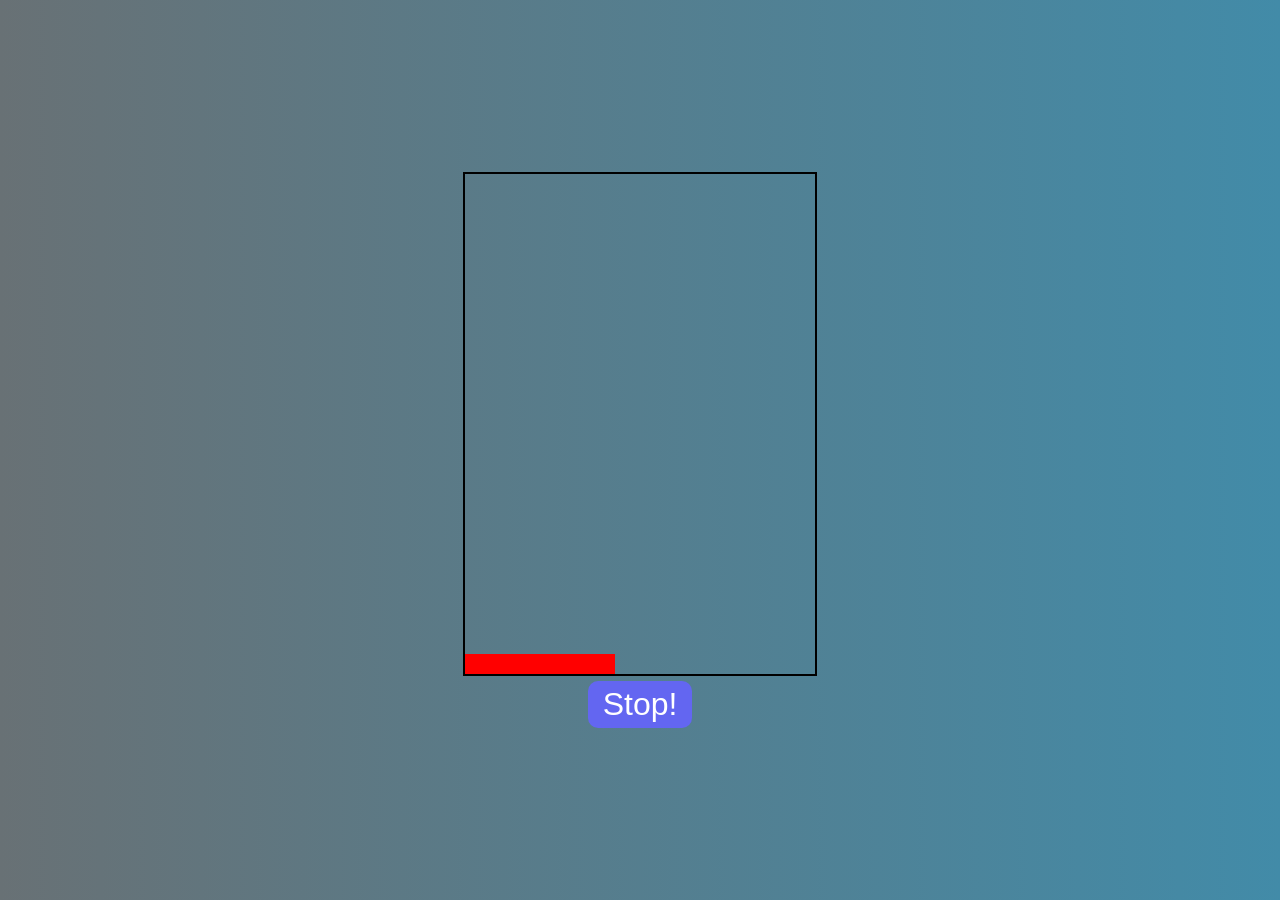
<file: building game/index.html>
<!DOCTYPE html>
<html lang="en">
<head>
    <meta charset="UTF-8">
    <meta http-equiv="X-UA-Compatible" content="IE=edge">
    <meta name="viewport" content="width=device-width, initial-scale=1.0">
    <title>Block game </title>
    <link rel="stylesheet" href="style.css">
</head>
<body>
    <div class="game-area">
        <div class="slider animate" id="slider25"></div>
        <div class="slider animate" id="slider24"></div>
        <div class="slider animate" id="slider23"></div>
        <div class="slider animate" id="slider22"></div>
        <div class="slider animate" id="slider21"></div>
        <div class="slider animate" id="slider20"></div>
        <div class="slider animate" id="slider19"></div>
        <div class="slider animate" id="slider18"></div>
        <div class="slider animate" id="slider17"></div>
        <div class="slider animate" id="slider16"></div>
        <div class="slider animate" id="slider15"></div>
        <div class="slider animate" id="slider14"></div>
        <div class="slider animate" id="slider13"></div>
        <div class="slider animate" id="slider12"></div>
        <div class="slider animate" id="slider11"></div>
        <div class="slider animate" id="slider10"></div>
        <div class="slider animate" id="slider9"></div>
        <div class="slider animate" id="slider8"></div>
        <div class="slider animate" id="slider7"></div>
        <div class="slider animate" id="slider6"></div>
        <div class="slider animate" id="slider5"></div>
        <div class="slider animate" id="slider4"></div>
        <div class="slider animate" id="slider3"></div>
        <div class="slider animate" id="slider2"></div>
        <div class="slider animate" id="slider1"></div>
    </div>
    <button onclick="stopSliding()" id="btn">Stop!</button>

    <script src="script.js"></script>
</body>
</html>
</file>
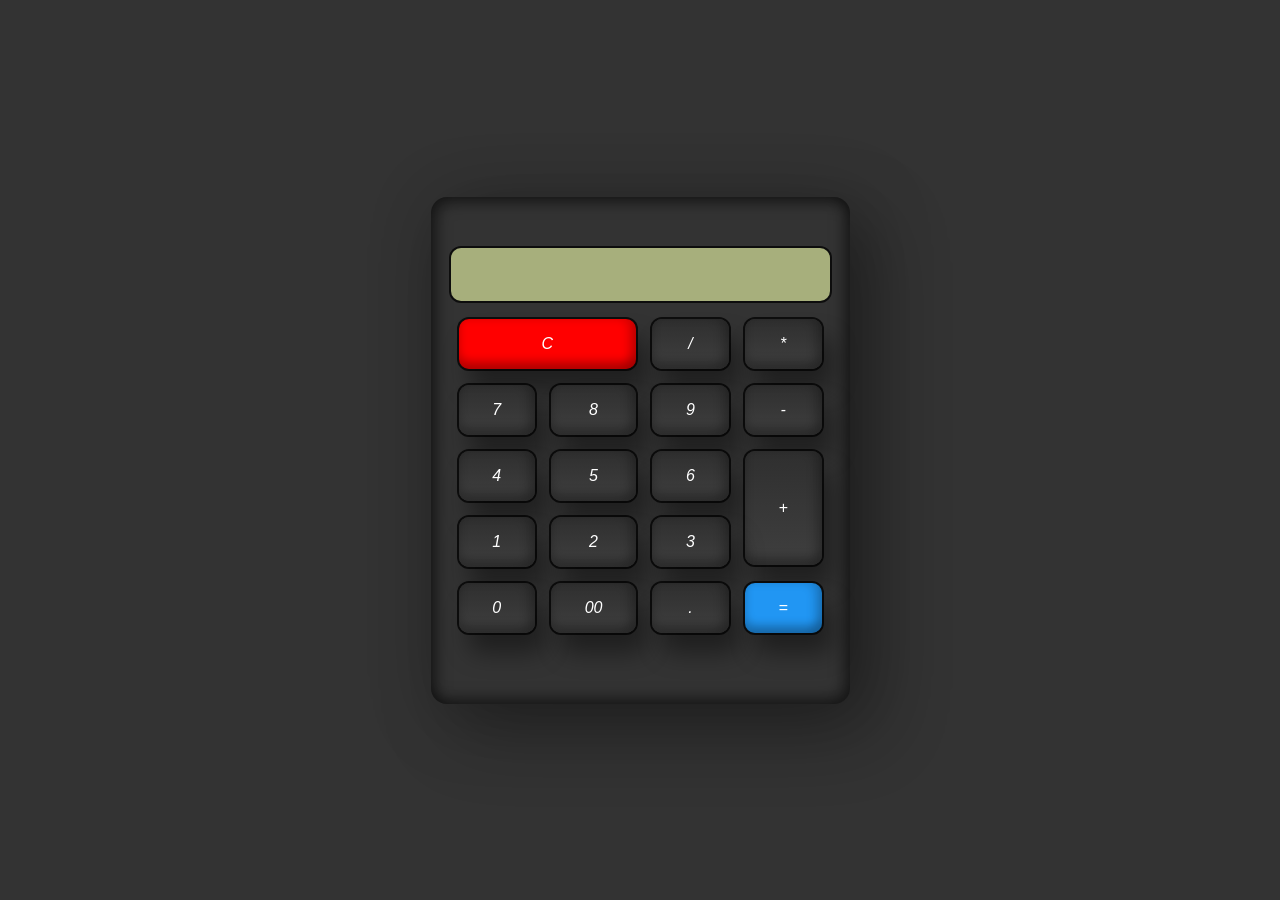
<file: Calculator/index.html>
<!DOCTYPE html>
<html lang="en">

<head>
    <meta charset="UTF-8">
    <meta http-equiv="X-UA-Compatible" content="IE=edge">
    <meta name="viewport" content="width=device-width, initial-scale=1.0">
    <title>Calculator</title>
    <style>
        * {
            margin: 0%;
            padding: 0;
            box-sizing: border-box;
            font-family: Calibri, 'Trebuchet MS', sans-serif;
        }

        .container {
            width: 100vw;
            height: 100vh;
            display: flex;
            align-items: center;
            justify-content: center;
            background: #333;
        }

        .calculator {
            padding-top: 51px;
            padding-left: 20px;
            padding-right: 20px;
            padding-bottom: 63px;
            border-radius: 16px;
            display: grid;
            position: relative;
            background: #333;
            box-shadow: 25px 25px 75px rgba(0, 0, 0, 0.25),
                10px 10px 70px rgba(0, 0, 0, 0.25),
                inset -5px -5px 15px rgba(0, 0, 0, 0.5),
                inset 5px 5px 15px rgba(0, 0, 0, 0.5);
        }

        .value {
            grid-column: 1/span 4;
            border: none;
            outline: none;
            background: #a7af7c;
            margin-bottom: 10px;
            border-radius: 10px;
            box-shadow: 0 0 0 2px rgba(0, 0, 0, 0.75);
            text-align: center;
            padding: 10px;
            font-size: 1.8em;
        }

        .calculator span {
            background: linear-gradient(180deg, #2f2f2f, #3f3f3f);
            box-shadow: inset -8px 0 8px rgba(0, 0, 0, 0.15),
                inset 0 -8px 8px rgba(0, 0, 0, 0.25),
                0 0 0 2px rgba(0, 0, 0, 0.75),
                10px 20px 25px rgba(0, 0, 0, 0.4);
            color: #fff;
            user-select: none;
            cursor: pointer;
            border-radius: 10px;
            font-weight: 400;
            margin: 8px;
            display: grid;
            place-items: center;
            height: 50px;
        }

        .calculator .clear {
            grid-column: 1/span 2;
            background: #f00;
        }

        .calculator .plus {
            grid-row: span 2;
            height: 87%;
        }

        .calculator .equal {
            background: #2196f3;
        }

        .calculator span:active {
            filter: brightness(1.5);
        }
    </style>
</head>

<body>
    <div class="container">
        <form class="calculator" name="calc">
            <input type="text" class="value" readonly name="txt">
            <span class="num clear" onclick="calc.txt.value=''"><i>C</i></span>
            <span class="num" onclick="calc.txt.value+='/'"><i>/</i></span>
            <span class="num" onclick="calc.txt.value+='*'"><i>*</i></span>
            <span class="num" onclick="calc.txt.value+='7'"><i>7</i></span>
            <span class="num" onclick="calc.txt.value+='8'"><i>8</i></span>
            <span class="num" onclick="calc.txt.value+='9'"><i>9</i></span>
            <span class="num" onclick="calc.txt.value+='-'"><i>-</i></span>
            <span class="num" onclick="calc.txt.value+='4'"><i>4</i></span>
            <span class="num" onclick="calc.txt.value+='5'"><i>5</i></span>
            <span class="num" onclick="calc.txt.value+='6'"><i>6</i></span>
            <span class="num plus" onclick="calc.txt.value+='+'"><i>+</i></span>
            <span class="num" onclick="calc.txt.value+='1'"><i>1</i></span>
            <span class="num" onclick="calc.txt.value+='2'"><i>2</i></span>
            <span class="num" onclick="calc.txt.value+='3'"><i>3</i></span>
            <span class="num" onclick="calc.txt.value+='0'"><i>0</i></span>
            <span class="num" onclick="calc.txt.value+='00'"><i>00</i></span>
            <span class="num" onclick="calc.txt.value+='.'"><i>.</i></span>
            <span class="num equal" onclick="document.calc.txt.value=eval(calc.txt.value)"><i>=</i></span>
        </form>
    </div>
</body>

</html>
</file>
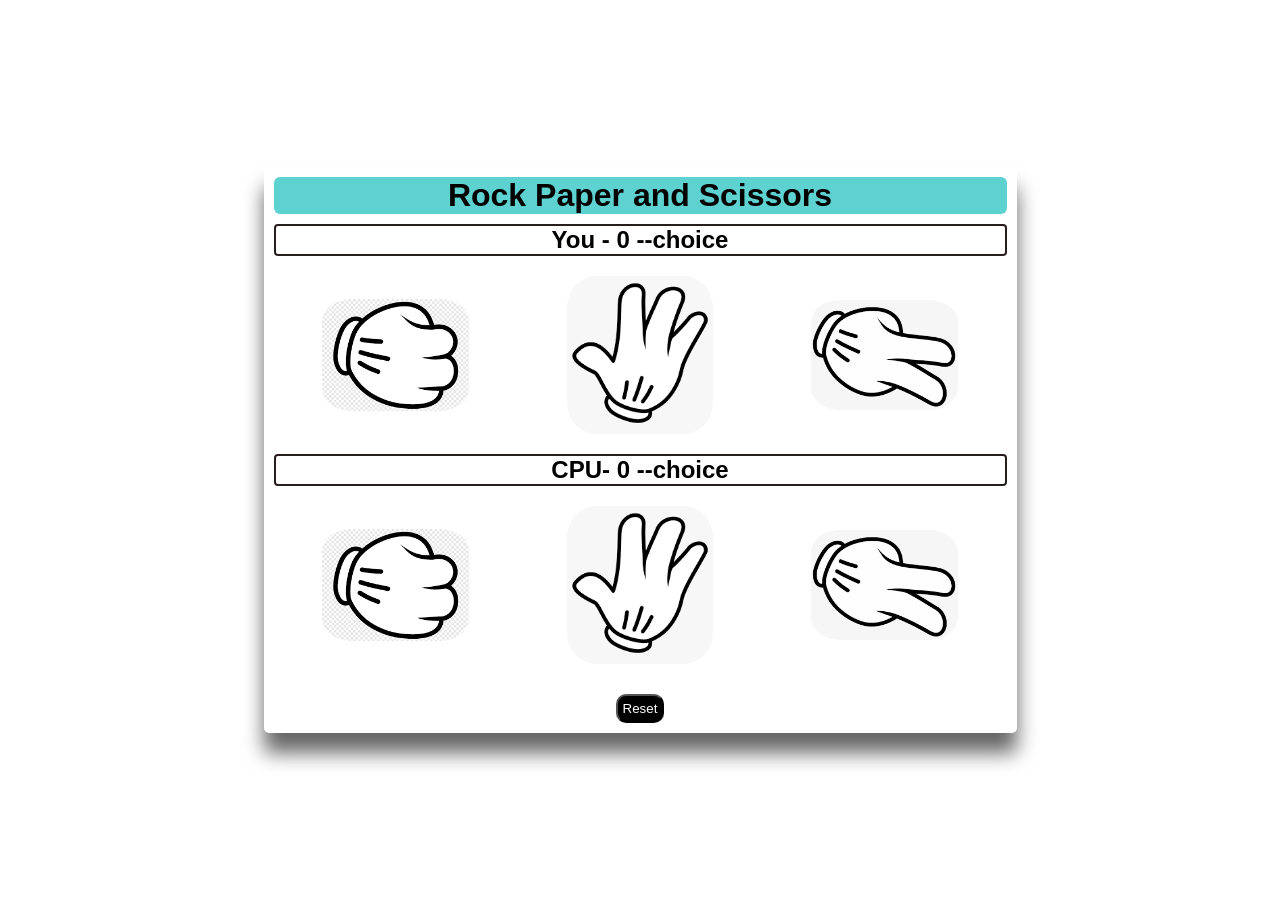
<file: rock,paper,scissor/index.html>
<!DOCTYPE html>
<html lang="en">

<head>
    <meta charset="UTF-8">
    <meta http-equiv="X-UA-Compatible" content="IE=edge">
    <meta name="viewport" content="width=device-width, initial-scale=1.0">
    <title>Rock Paper and Scissor</title>
    <link rel="stylesheet" href="style.css">
</head>

<body>

    <div class="screen">

        <div class="game-container">

            <h1 class="heading"> Rock Paper and Scissors</h1>

            <h2> You -
                <span id="playerScore">0</span>
                <span id="playerChoice">--choice</span>
            </h2>

            <div class="images">
                <img src="rock.png" id="playerRock" onclick="select('Rock')">
                <img src="paper.png" id="playerPaper" onclick="select('Paper')">
                <img src="scissor.png" id="playerScissor" onclick="select('Scissor')">
            </div>

            <h2>CPU-
                <span id="computerScore">0</span>
                <span id="computerChoice">--choice</span>
            </h2>

            <div class="images">
                <img src="rock.png" id="computerRock">
                <img src="paper.png" id="computerPaper">
                <img src="scissor.png" id="computerScissor">
            </div>

            <div class="down">
                <div class="info win_info">You Won!</div>
                <div class="info tie_info">It's a Tie!</div>
                <div class="info lost_info">You Lost!</div>
                <button id="btn" onclick="location.reload()">Reset</button>
            </div>

        </div>
    </div>

    <script src="script.js"></script>
</body>

</html>
</file>
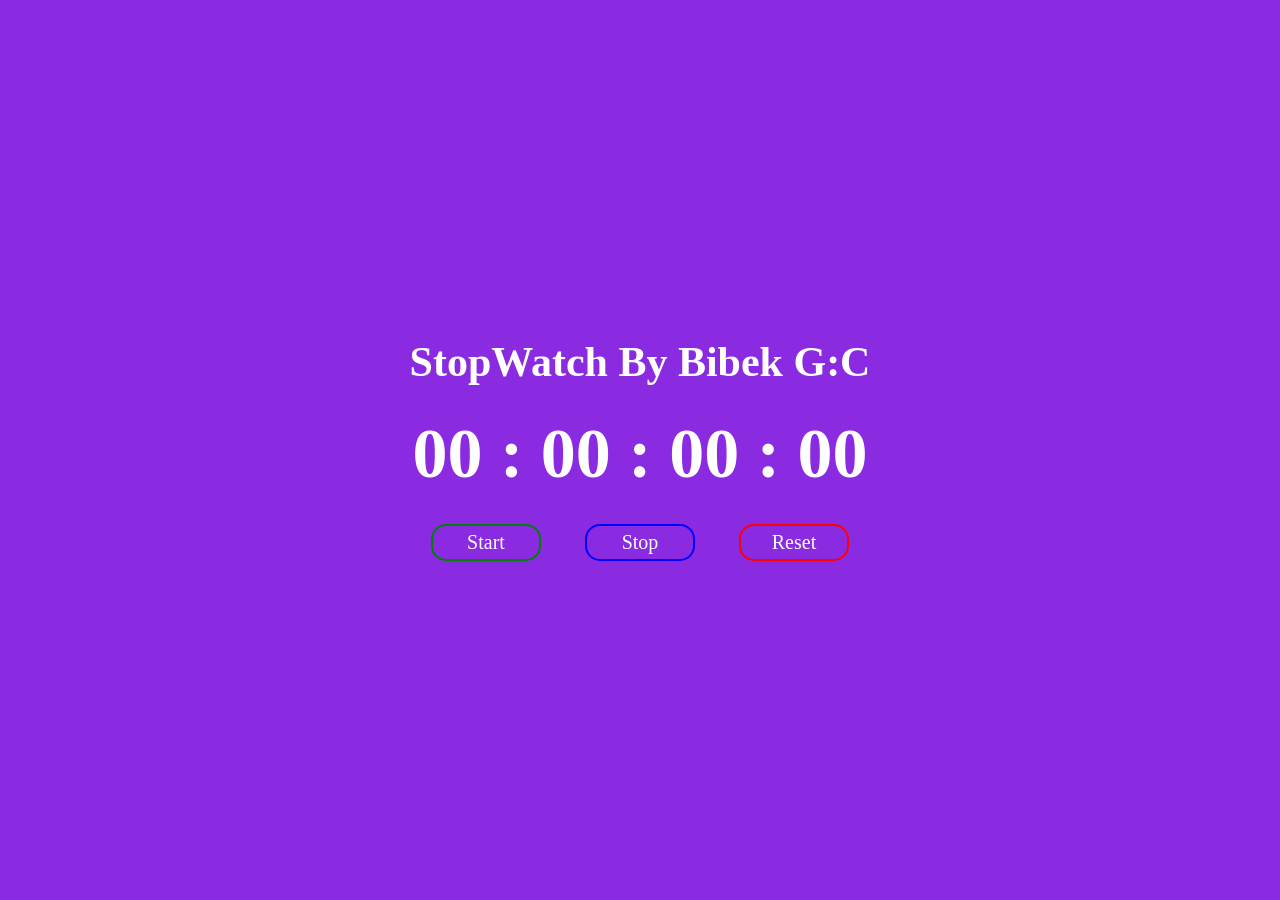
<file: stopwatch/index.html>
<!DOCTYPE html>
<html lang="en">
<head>
    <meta charset="UTF-8">
    <meta http-equiv="X-UA-Compatible" content="IE=edge">
    <meta name="viewport" content="width=device-width, initial-scale=1.0">
    <title>StopWatch</title>
    <link rel="stylesheet" href="style.css">
</head>
<body>
    <div class="heading">
        <h1> StopWatch By Bibek G:C </h1>
    </div>

    <div class="watch">
        <span class="hour">00</span>
        <span class="colon">:</span>
        <span class="min">00</span>
        <span class="colon">:</span>
        <span class="second">00</span>
        <span class="colon">:</span>
        <span class="milli-second">00</span>
    </div>
    
    <div class="buttons">
        <button class="btn start-btn">Start</button>
        <button class="btn stop-btn">Stop</button>
        <button class="btn reset-btn">Reset</button>
    </div>
    
    <script src="script.js"></script>
</body>
</html>
</file>
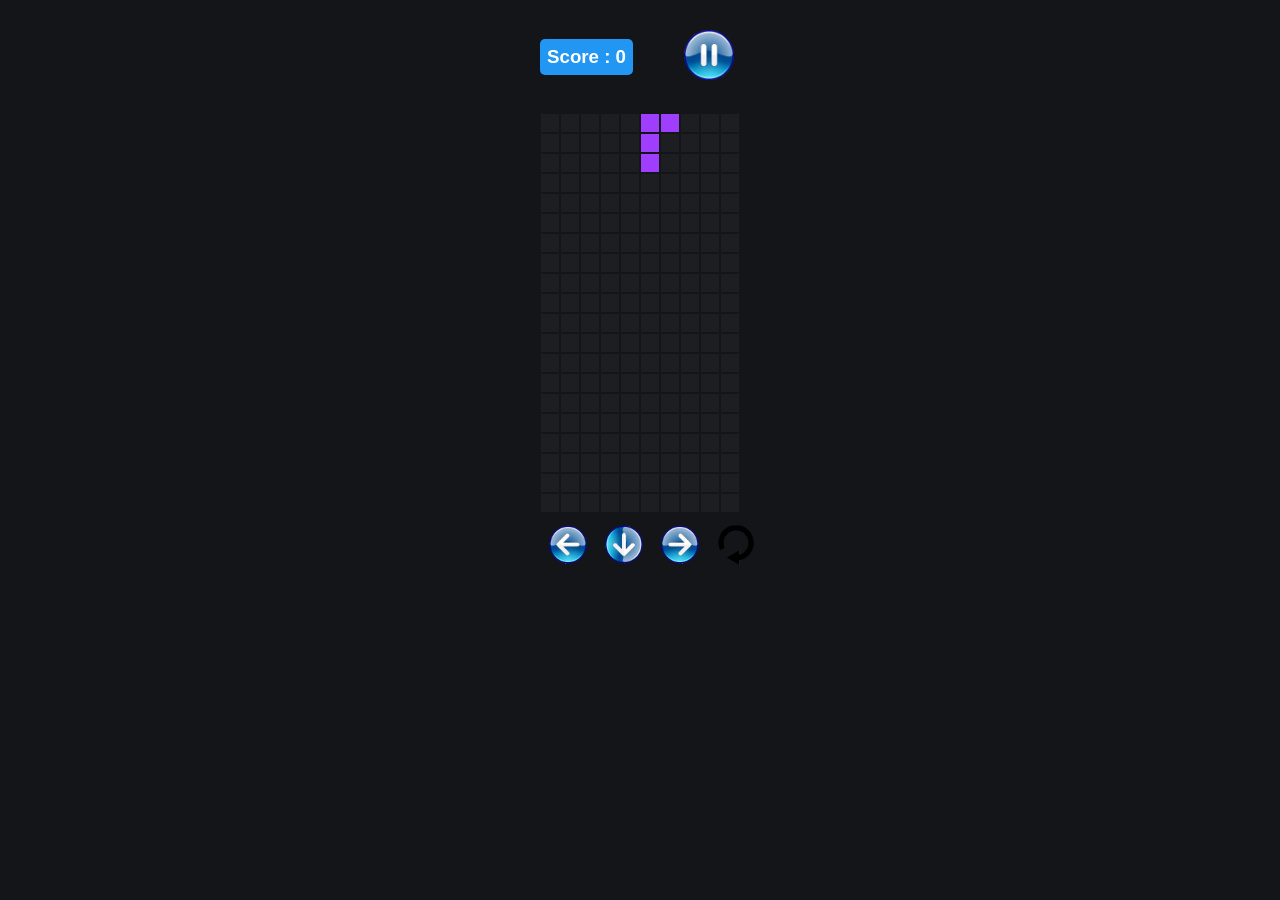
<file: tetrisgame/index.html>
<!DOCTYPE html>
<html lang="en">
<head>
    <meta charset="UTF-8">
    <meta http-equiv="X-UA-Compatible" content="IE=edge">
    <meta name="viewport" content="width=device-width, initial-scale=1.0">
    <title>Tetris-Game</title>
    <link rel="stylesheet" href="style.css">
</head>
<body>
    <div class="top">
        <h3><span id="score">Score : 0</span></h3>
        <button id="start-button"><img src="pause.png" id="btnImg"></button>
    </div>

    <div class="grid">
        <div></div>
        <div></div>
        <div></div>
        <div></div>
        <div></div>
        <div></div>
        <div></div>
        <div></div>
        <div></div>
        <div></div>
        <div></div>
        <div></div>
        <div></div>
        <div></div>
        <div></div>
        <div></div>
        <div></div>
        <div></div>
        <div></div>
        <div></div>
        <div></div>
        <div></div>
        <div></div>
        <div></div>
        <div></div>
        <div></div>
        <div></div>
        <div></div>
        <div></div>
        <div></div>
        <div></div>
        <div></div>
        <div></div>
        <div></div>
        <div></div>
        <div></div>
        <div></div>
        <div></div>
        <div></div>
        <div></div>
        <div></div>
        <div></div>
        <div></div>
        <div></div>
        <div></div>
        <div></div>
        <div></div>
        <div></div>
        <div></div>
        <div></div>
        <div></div>
        <div></div>
        <div></div>
        <div></div>
        <div></div>
        <div></div>
        <div></div>
        <div></div>
        <div></div>
        <div></div>
        <div></div>
        <div></div>
        <div></div>
        <div></div>
        <div></div>
        <div></div>
        <div></div>
        <div></div>
        <div></div>
        <div></div>
        <div></div>
        <div></div>
        <div></div>
        <div></div>
        <div></div>
        <div></div>
        <div></div>
        <div></div>
        <div></div>
        <div></div>
        <div></div>
        <div></div>
        <div></div>
        <div></div>
        <div></div>
        <div></div>
        <div></div>
        <div></div>
        <div></div>
        <div></div>
        <div></div>
        <div></div>
        <div></div>
        <div></div>
        <div></div>
        <div></div>
        <div></div>
        <div></div>
        <div></div>
        <div></div>
        <div></div>
        <div></div>
        <div></div>
        <div></div>
        <div></div>
        <div></div>
        <div></div>
        <div></div>
        <div></div>
        <div></div>
        <div></div>
        <div></div>
        <div></div>
        <div></div>
        <div></div>
        <div></div>
        <div></div>
        <div></div>
        <div></div>
        <div></div>
        <div></div>
        <div></div>
        <div></div>
        <div></div>
        <div></div>
        <div></div>
        <div></div>
        <div></div>
        <div></div>
        <div></div>
        <div></div>
        <div></div>
        <div></div>
        <div></div>
        <div></div>
        <div></div>
        <div></div>
        <div></div>
        <div></div>
        <div></div>
        <div></div>
        <div></div>
        <div></div>
        <div></div>
        <div></div>
        <div></div>
        <div></div>
        <div></div>
        <div></div>
        <div></div>
        <div></div>
        <div></div>
        <div></div>
        <div></div>
        <div></div>
        <div></div>
        <div></div>
        <div></div>
        <div></div>
        <div></div>
        <div></div>
        <div></div>
        <div></div>
        <div></div>
        <div></div>
        <div></div>
        <div></div>
        <div></div>
        <div></div>
        <div></div>
        <div></div>
        <div></div>
        <div></div>
        <div></div>
        <div></div>
        <div></div>
        <div></div>
        <div></div>
        <div></div>
        <div></div>
        <div></div>
        <div></div>
        <div></div>
        <div></div>
        <div></div>
        <div></div>
        <div></div>
        <div></div>
        <div></div>
        <div></div>
        <div></div>
        <div></div>
        <div></div>
        <div></div>
        <div></div>
        <div></div>
        <div></div>
        <div></div>
        <div></div>
        <div></div>
        <div class="freeze"></div>
        <div class="freeze"></div>
        <div class="freeze"></div>
        <div class="freeze"></div>
        <div class="freeze"></div>
        <div class="freeze"></div>
        <div class="freeze"></div>
        <div class="freeze"></div>
        <div class="freeze"></div>
        <div class="freeze"></div>
    </div>

    <div class="button-container">
        <button class="btn" id="left"><img src="left.png" alt=""></button>
        <button class="btn" id="down"><img src="down.png" alt=""></button>
        <button class="btn" id="right"><img src="right.png" alt=""></button>
        <button class="btn" id="rotate"><img src="rotate.png" alt=""></button>
    </div>

    <script src="script.js"></script>
</body>
</html>
</file>
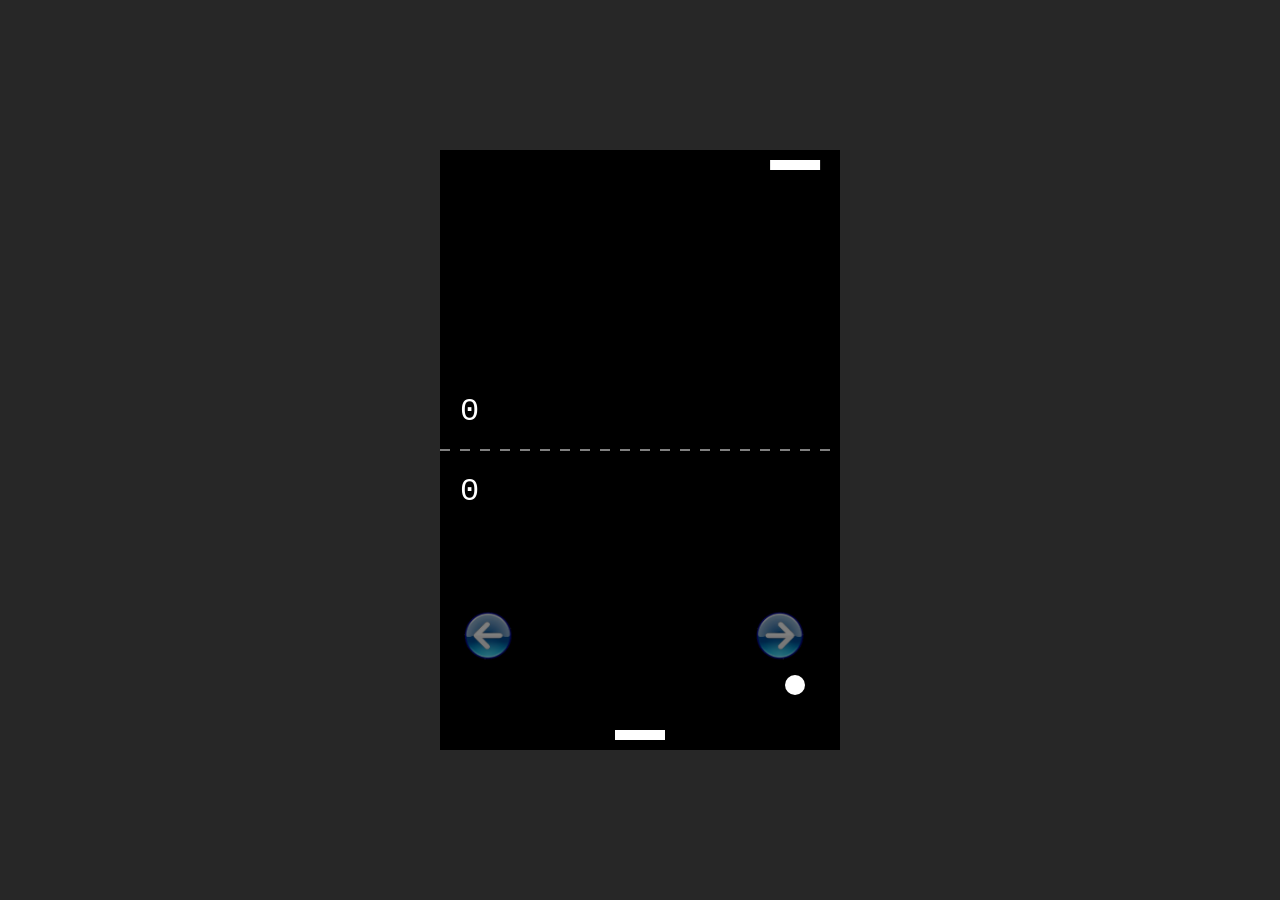
<file: ping pong game/ping_pong.html>
<!DOCTYPE html>
<html lang="en">
<head>
    <meta charset="UTF-8">
    <meta http-equiv="X-UA-Compatible" content="IE=edge">
    <meta name="viewport" content="width=device-width, initial-scale=1.0">
    <title>Ping Pong Game</title>
    <link rel="stylesheet" href="style.css">
</head>
<body>
    <div id="can">
        <canvas id="myGame" width="400" height="600"></canvas>
    </div>
    
    <div id="result">
        <h1 id="win">Game Over</h1>
        <button id="btn" onclick="location.reload()">Restart</button>
    </div>

    <div class="buttons" id="buttons">
        <button id="left-user"><img src="left.png" alt=""></button>
        <button id="right-user"><img src="right.png" alt=""></button>
    </div>

    <script src="script.js"></script>
</body>
</html>
</file>
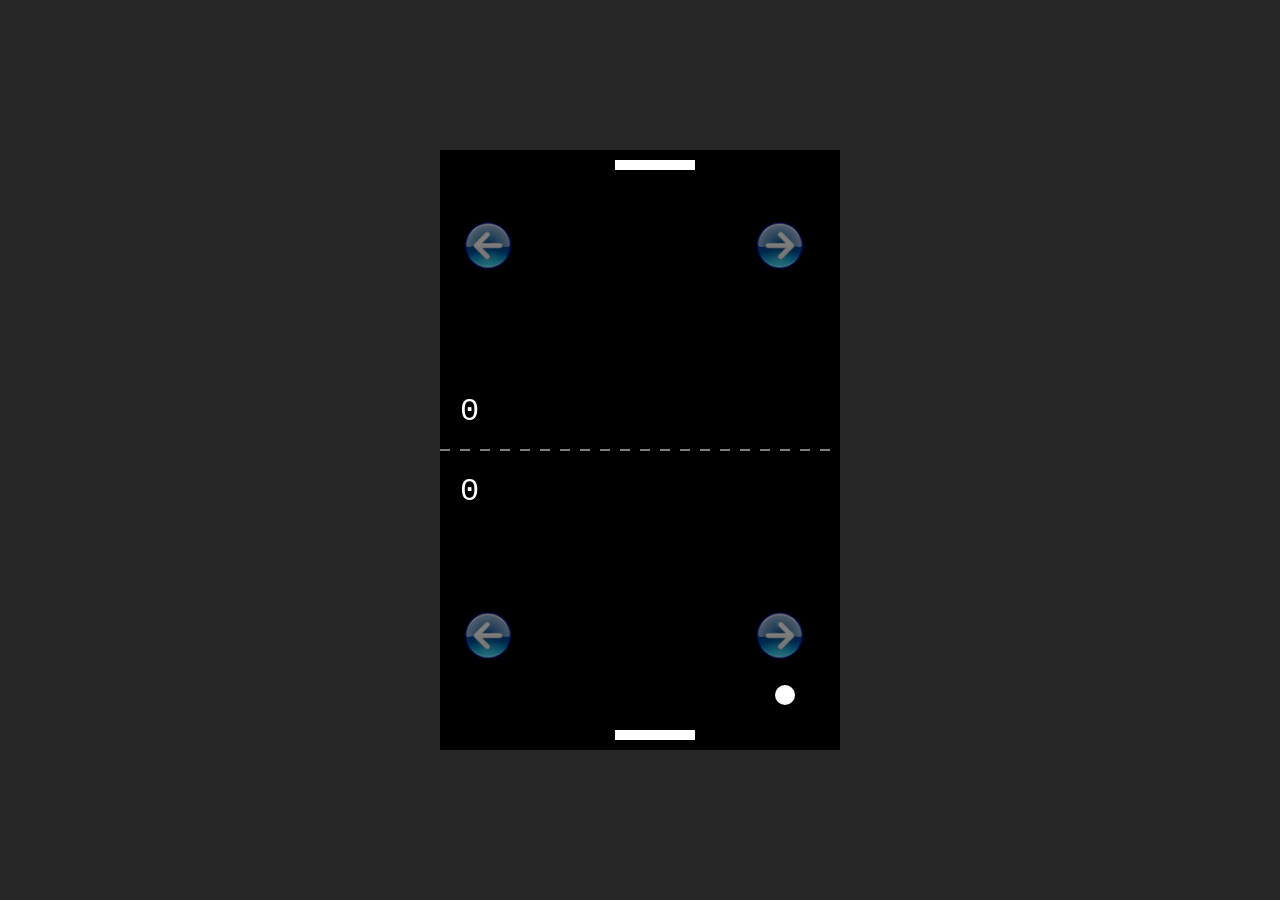
<file: ping pong multiplayer/ping_pong_multi.html>
<!DOCTYPE html>
<html lang="en">
<head>
    <meta charset="UTF-8">
    <meta http-equiv="X-UA-Compatible" content="IE=edge">
    <meta name="viewport" content="width=device-width, initial-scale=1.0">
    <title>Ping Pong Game</title>
    <link rel="stylesheet" href="style.css">
</head>
<body>
    <div id="can">
        <canvas id="myGame" width="400" height="600"></canvas>
    </div>
    
    <div id="result">
        <h1 id="win">Game Over</h1>
        <button id="btn" onclick="location.reload()">Restart</button>
    </div>

    <div class="buttons" id="buttons">
        <button id="left-com"><img src="left.png" alt=""></button>
        <button id="right-com"><img src="right.png" alt=""></button>
        <button id="left-user"><img src="left.png" alt=""></button>
        <button id="right-user"><img src="right.png" alt=""></button>
    </div>


    <script src="script.js"></script>
</body>
</html>
</file>
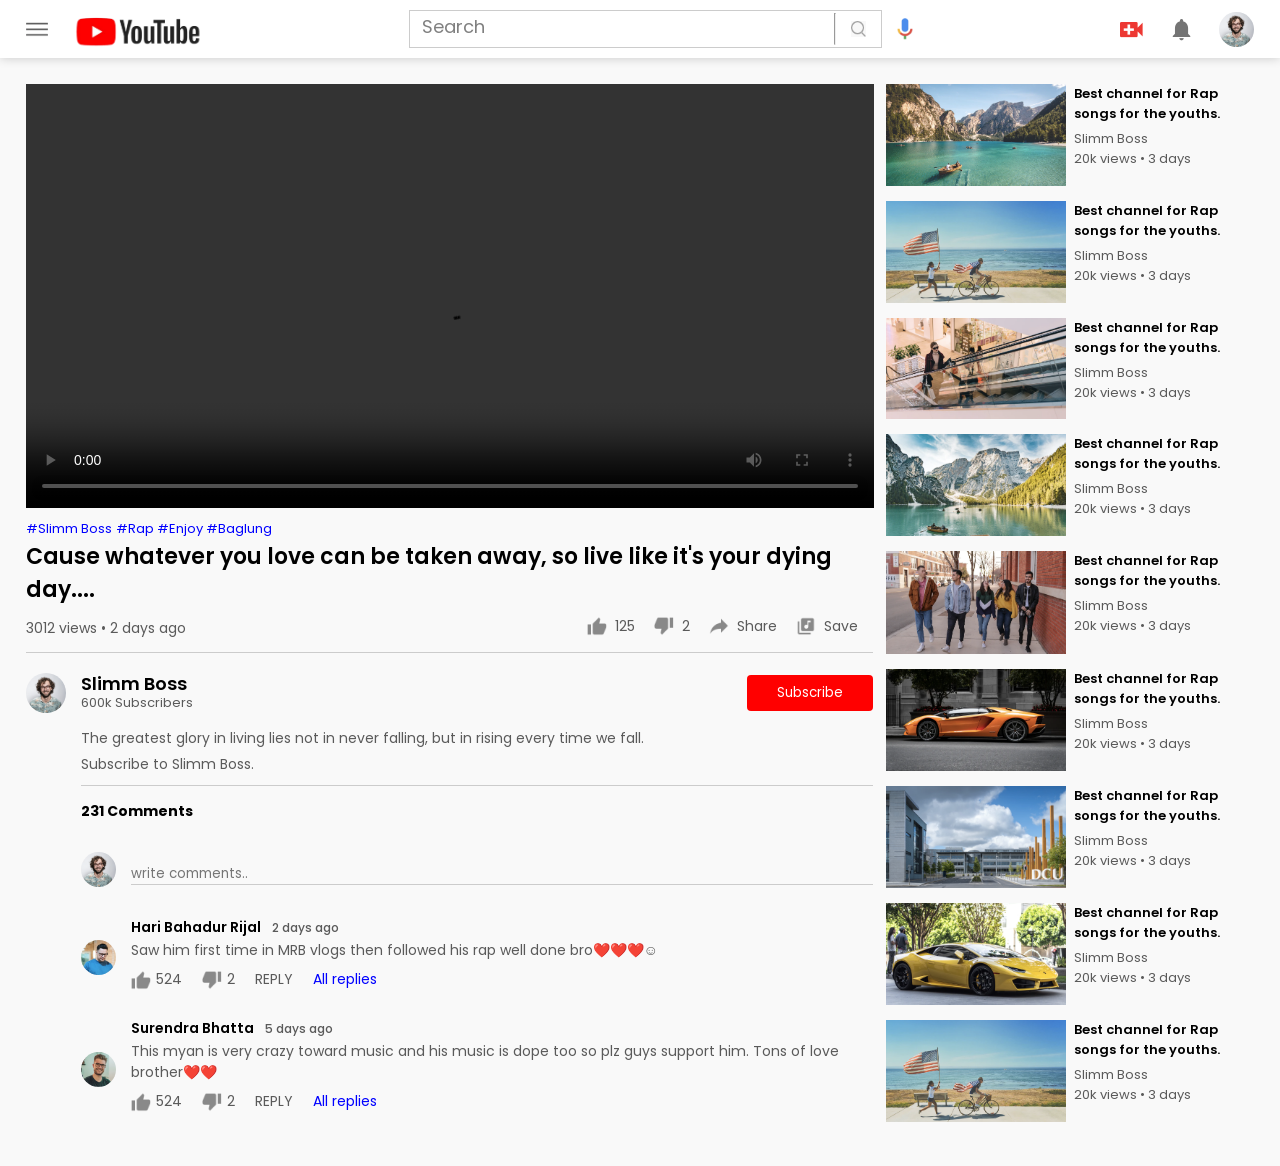
<file: Youtube Clone/play-video.html>
<!DOCTYPE html>
<html lang="en">
<head>
    <meta charset="UTF-8">
    <meta http-equiv="X-UA-Compatible" content="IE=edge">
    <meta name="viewport" content="width=device-width, initial-scale=1.0">
    <title>Play Video</title>
    <link rel="stylesheet" href="style.css">
    <link href='https://fonts.googleapis.com/css?family=Poppins' rel='stylesheet'>
</head>
<body>
    
    <!-- Navigation Bar  -->
    <nav class="flex">
        <div class="left-nav flex">
            <img src="images/humberg.png" class="menu-icon">
            <img src="images/logo.png" class="logo">
        </div>

        <div class="mid-nav flex">
            <div class="search_box flex">
                <input type="text" placeholder="Search">
                <hr>
                <img src="images/search.png">
            </div>
            <img src="images/voice-search.png" class="voice_search_icon">
        </div>

        <div class="right-nav flex">
            <img src="images/upload.png" alt="">
            <img src="images/notification.png" alt="">
            <img src="images/Jack.png" class="user-icon">
        </div>
    </nav>

    <div class="container play-container">
        <div class="row">
            <div class="play-video">
                <video controls autoplay>
                    <source src="images/video.mp4" type="video/mp4">
                </video>

                <div class="tags">
                    <a href="">#Slimm Boss</a>
                    <a href="">#Rap </a>
                    <a href="">#Enjoy </a>
                    <a href="">#Baglung </a>
                </div>
                <h3>Cause whatever you love can be taken away, so live like it's your dying day....</h3>
                <div class="play-video-info">
                    <p>3012 views &bull; 2 days ago</p>
                    <div>
                        <a href=""><img src="images/like.png" >125</a>
                        <a href=""><img src="images/dislike.png" >2</a>
                        <a href=""><img src="images/share.png" >Share</a>
                        <a href=""><img src="images/save.png" >Save</a>
                    </div>
                </div>
                <hr>
                    <div class="publisher">
                        <img src="images/Jack.png">
                        <div>
                            <p>Slimm Boss</p>
                            <span>600k Subscribers</span>
                        </div>
                        <button type="button">Subscribe</button>
                    </div>
                    <div class="vid-description">
                        <p>The greatest glory in living lies not in never falling, but in rising every time we fall.</p>
                        <p>Subscribe to Slimm Boss.</p>
                        <hr>
                        <h4>231 Comments</h4>

                        <div class="add-comment">
                            <img src="images/Jack.png">
                            <input type="text" placeholder='write comments..'>
                        </div>
                        <div class="old-comment">
                            <img src="images/tom.png">
                            <div>
                                <h3>Hari Bahadur Rijal <span> 2 days ago</span></h3>
                                <p>
                                    Saw him first time in MRB vlogs then followed his rap well done bro❤️❤️❤️☺️
                                </p>
                                <div class="comment-action">
                                    <img src="images/like.png">
                                    <span>524</span>
                                    <img src="images/dislike.png">
                                    <span>2</span>
                                    <span>REPLY</span>
                                    <a href="">All replies</a>
                                </div>
                            </div>
                        </div>
                        <div class="old-comment">
                            <img src="images/simon.png">
                            <div>
                                <h3>Surendra Bhatta <span> 5 days ago</span></h3>
                                <p>
                                    This myan is very crazy toward music and his music is dope too so plz guys support him.
                                        Tons of love brother❤️❤️
                                </p>
                                <div class="comment-action">
                                    <img src="images/like.png">
                                    <span>524</span>
                                    <img src="images/dislike.png">
                                    <span>2</span>
                                    <span>REPLY</span>
                                    <a href="">All replies</a>
                                </div>
                            </div>
                        </div>
                       


                    </div>
            </div>
            <div class="right-sidebar">

                <div class="side-video-list">
                    <a href="" class="small-thumbnail"><img src="images/thumbnail1.png"> </a>
                    <div class="vid-info">
                        <a href="">Best channel for Rap songs for the youths.</a>
                        <p>Slimm Boss</p>
                        <p>20k views &bull; 3 days</p>
                    </div>
                </div>
                
                <div class="side-video-list">
                    <a href="" class="small-thumbnail"><img src="images/thumbnail2.png"> </a>
                    <div class="vid-info">
                        <a href="">Best channel for Rap songs for the youths.</a>
                        <p>Slimm Boss</p>
                        <p>20k views &bull; 3 days</p>
                    </div>
                </div>
                <div class="side-video-list">
                    <a href="" class="small-thumbnail"><img src="images/thumbnail3.png"> </a>
                    <div class="vid-info">
                        <a href="">Best channel for Rap songs for the youths.</a>
                        <p>Slimm Boss</p>
                        <p>20k views &bull; 3 days</p>
                    </div>
                </div>
                <div class="side-video-list">
                    <a href="" class="small-thumbnail"><img src="images/thumbnail4.png"> </a>
                    <div class="vid-info">
                        <a href="">Best channel for Rap songs for the youths.</a>
                        <p>Slimm Boss</p>
                        <p>20k views &bull; 3 days</p>
                    </div>
                </div>
                <div class="side-video-list">
                    <a href="" class="small-thumbnail"><img src="images/thumbnail5.png"> </a>
                    <div class="vid-info">
                        <a href="">Best channel for Rap songs for the youths.</a>
                        <p>Slimm Boss</p>
                        <p>20k views &bull; 3 days</p>
                    </div>
                </div>
                <div class="side-video-list">
                    <a href="" class="small-thumbnail"><img src="images/thumbnail6.png"> </a>
                    <div class="vid-info">
                        <a href="">Best channel for Rap songs for the youths.</a>
                        <p>Slimm Boss</p>
                        <p>20k views &bull; 3 days</p>
                    </div>
                </div>
                <div class="side-video-list">
                    <a href="" class="small-thumbnail"><img src="images/thumbnail7.png"> </a>
                    <div class="vid-info">
                        <a href="">Best channel for Rap songs for the youths.</a>
                        <p>Slimm Boss</p>
                        <p>20k views &bull; 3 days</p>
                    </div>
                </div>
                <div class="side-video-list">
                    <a href="" class="small-thumbnail"><img src="images/thumbnail8.png"> </a>
                    <div class="vid-info">
                        <a href="">Best channel for Rap songs for the youths.</a>
                        <p>Slimm Boss</p>
                        <p>20k views &bull; 3 days</p>
                    </div>
                </div>
                <div class="side-video-list">
                    <a href="" class="small-thumbnail"><img src="images/thumbnail2.png"> </a>
                    <div class="vid-info">
                        <a href="">Best channel for Rap songs for the youths.</a>
                        <p>Slimm Boss</p>
                        <p>20k views &bull; 3 days</p>
                    </div>
                </div>
                

            </div>
        </div>
    </div>

</body>
</html>
</file>
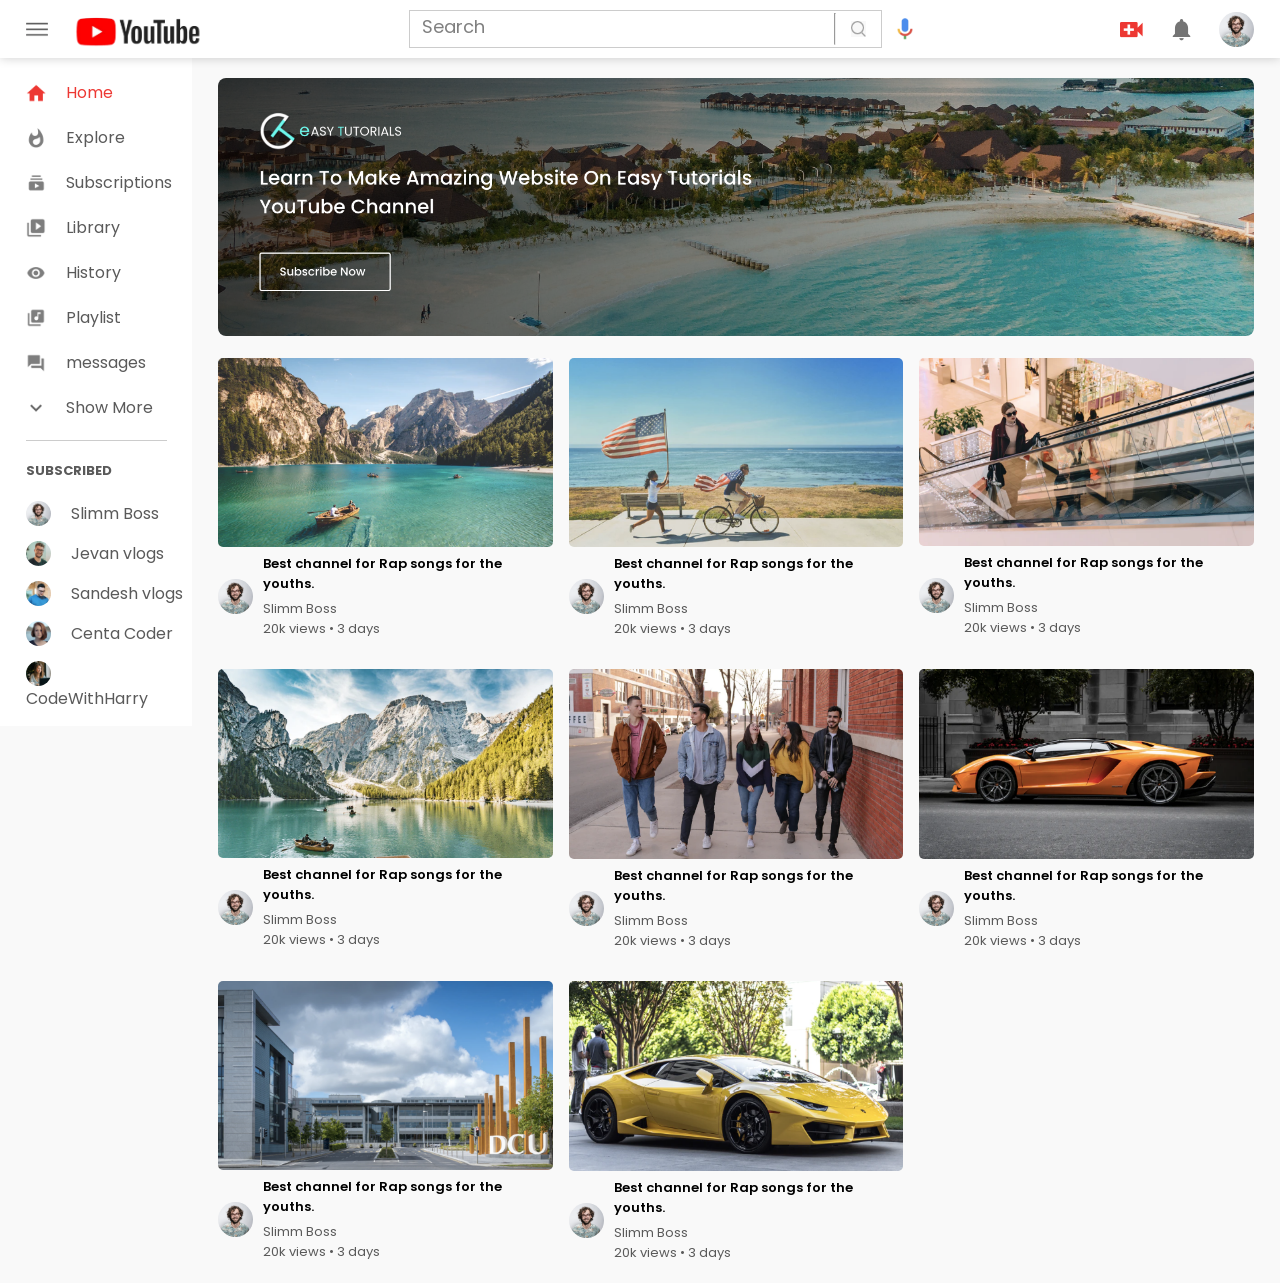
<file: Youtube Clone/youtube.html>
<!DOCTYPE html>
<html lang="en">
<head>
    <meta charset="UTF-8">
    <meta http-equiv="X-UA-Compatible" content="IE=edge">
    <meta name="viewport" content="width=device-width, initial-scale=1.0">
    <title>Youtube</title>
    <link rel="stylesheet" href="style.css">
    <link href='https://fonts.googleapis.com/css?family=Poppins' rel='stylesheet'>
</head>
<body>
    
    <!-- Navigation Bar  -->
    <nav class="flex">
        <div class="left-nav flex">
            <img src="images/humberg.png" class="menu-icon">
            <img src="images/logo.png" class="logo">
        </div>

        <div class="mid-nav flex">
            <div class="search_box flex">
                <input type="text" placeholder="Search">
                <hr>
                <img src="images/search.png">
            </div>
            <img src="images/voice-search.png" class="voice_search_icon">
        </div>

        <div class="right-nav flex">
            <img src="images/upload.png" alt="">
            <img src="images/notification.png" alt="">
            <img src="images/Jack.png" class="user-icon">
        </div>
    </nav>

    <!-- Side bar  -->

    <div class="sidebar">
        <div class="shortcut-links">
            <a href=""><img src="images/home.png"><p>Home</p></a>
            <a href=""><img src="images/explore.png"><p>Explore</p></a>
            <a href=""><img src="images/subscriprion.png"><p>Subscriptions</p></a>
            <a href=""><img src="images/library.png"><p>Library</p></a>
            <a href=""><img src="images/history.png"><p>History</p></a>
            <a href=""><img src="images/playlist.png"><p>Playlist</p></a>
            <a href=""><img src="images/messages.png"><p>messages</p></a>
            <a href=""><img src="images/show-more.png"><p>Show More</p></a>
            <hr>
        </div>

        <div class="subscribed-list">
            <h3>SUBSCRIBED</h3>
            <a href=""><img src="images/Jack.png">   <p> Slimm Boss</p></a>
            <a href=""><img src="images/simon.png">  <p>  Jevan vlogs</p></a>
            <a href=""><img src="images/tom.png">   <p> Sandesh vlogs</p> </a>
            <a href=""><img src="images/megan.png">   <p> Centa Coder</p></a>
            <a href=""><img src="images/cameron.png">  <p>  CodeWithHarry</p></a>
        </div>

    </div>

    <!-- main Content  -->

    <div class="container">
        <div class="banner">
            <img src="images/banner.png" alt="">
        </div>
        <div class="list-container">
            <div class="vid-list">
                <a href="play-video.html"> <img src="images/thumbnail1.png"class="thumbnail"> </a>
                <div class="flex">
                    <img src="images/Jack.png">
                    <div class="vid-info">
                        <a href="">Best channel for Rap songs for the youths.</a>
                        <p>Slimm Boss</p>
                        <p>20k views &bull; 3 days</p>
                    </div>
                </div>
            </div>
            <div class="vid-list">
                <a href="play-video.html"> <img src="images/thumbnail2.png"class="thumbnail"> </a>
                <div class="flex">
                    <img src="images/Jack.png">
                    <div class="vid-info">
                        <a href="">Best channel for Rap songs for the youths.</a>
                        <p>Slimm Boss</p>
                        <p>20k views &bull; 3 days</p>
                    </div>
                </div>
            </div>
            <div class="vid-list">
                <a href="play-video.html"> <img src="images/thumbnail3.png"class="thumbnail"> </a>
                <div class="flex">
                    <img src="images/Jack.png">
                    <div class="vid-info">
                        <a href="">Best channel for Rap songs for the youths.</a>
                        <p>Slimm Boss</p>
                        <p>20k views &bull; 3 days</p>
                    </div>
                </div>
            </div>
            <div class="vid-list">
                <a href="play-video.html"> <img src="images/thumbnail4.png"class="thumbnail"> </a>
                <div class="flex">
                    <img src="images/Jack.png">
                    <div class="vid-info">
                        <a href="">Best channel for Rap songs for the youths.</a>
                        <p>Slimm Boss</p>
                        <p>20k views &bull; 3 days</p>
                    </div>
                </div>
            </div>
            <div class="vid-list">
                <a href="play-video.html"> <img src="images/thumbnail5.png"class="thumbnail"> </a>
                <div class="flex">
                    <img src="images/Jack.png">
                    <div class="vid-info">
                        <a href="">Best channel for Rap songs for the youths.</a>
                        <p>Slimm Boss</p>
                        <p>20k views &bull; 3 days</p>
                    </div>
                </div>
            </div>
            <div class="vid-list">
                <a href="play-video.html"> <img src="images/thumbnail6.png"class="thumbnail"> </a>
                <div class="flex">
                    <img src="images/Jack.png">
                    <div class="vid-info">
                        <a href="">Best channel for Rap songs for the youths.</a>
                        <p>Slimm Boss</p>
                        <p>20k views &bull; 3 days</p>
                    </div>
                </div>
            </div>
            <div class="vid-list">
                <a href="play-video.html"> <img src="images/thumbnail7.png"class="thumbnail"> </a>
                <div class="flex">
                    <img src="images/Jack.png">
                    <div class="vid-info">
                        <a href="">Best channel for Rap songs for the youths.</a>
                        <p>Slimm Boss</p>
                        <p>20k views &bull; 3 days</p>
                    </div>
                </div>
            </div>
            <div class="vid-list">
                <a href="play-video.html"> <img src="images/thumbnail8.png"class="thumbnail"> </a>
                <div class="flex">
                    <img src="images/Jack.png">
                    <div class="vid-info">
                        <a href="">Best channel for Rap songs for the youths.</a>
                        <p>Slimm Boss</p>
                        <p>20k views &bull; 3 days</p>
                    </div>
                </div>
            </div>


        </div>
    </div>


    <script src="script.js"></script>
</body>
</html>
</file>
<file: building game/style.css>
*{
    margin: 0;
    padding: 0;
    /* box-sizing: border-box; */
}
body{
    background: linear-gradient(90deg,rgb(104, 113, 117),rgb(66, 139, 168));
    display: flex;
    align-items: center;
    justify-content: center;
    flex-direction: column;
    height: 100vh;
}
.game-area{
    width: 350px;
    height: 500px;
    border: 2px solid black;
}
#btn{
    font-size: 2rem;
    background-color: #6366f1;
    cursor: pointer;
    margin-top: 5px;
    padding: 5px 15px;
    border: none;
    color: white;
    border-radius: 10px;
}
#btn:active{
    transform: scale(0.8);
}
.slider{
    width: 150px;
    height: 20px;
    visibility: hidden;
    background-color: red;
    position: relative;
}
#slider1{
    visibility: visible;
}
.animate{
    animation: slide 4s infinite linear;
}
@keyframes slide{
    0%{
        left: 0px;
    }
    50%{
        left: 200px;
    }
    100%{
        left: 0px;
    }
}
</file>
<file: rock,paper,scissor/style.css>
*{
    margin: 0;
    padding: 0;
    box-sizing: border-box;
    font-family: 'Segoe UI', Tahoma, Geneva, Verdana, sans-serif;
}
body{
    display: flex;
    align-items: center;
    justify-content: center;
    min-height: 100vh;
}
.screen{
    width: 100vw;
    height: 100vh;
    display: flex;
    align-items: center;
    justify-content: center;
}
.green{
    background: green;
}
.game-container{
    border-radius: 5px;
    background-color: white;
    padding: 10px;
    text-align: center;
    box-shadow: 0px 20px 20px rgba(0, 0, 0, 0.6);
}
h1{
    background-color: rgb(94, 209, 209);
    border-radius: 6px;
}
.images{
    display: flex;
    align-items: center;
    justify-content: space-around;
}
img{
    height: 20%;
    width: 20%;
    border-radius: 20%;
    cursor: pointer;
    margin: 10px 0px;
    transition: transform 1s ease-in-out;
}
h2{
    margin: 10px 0;
    border: 2px solid #281d1d;
    border-radius: 4px;
}
.info{
    height: 20px;
    padding: 5px;
    text-transform: uppercase;
    color: red;
    font-weight: bold;
    display: none;
}
#btn{
    padding: 5px;
    background-color: black;
    color: white;
    border-radius: 10px;
    cursor: pointer;
    user-select: none;
}
.down{
    margin-top: 20px;
    display: flex;
    align-items: center;
    justify-content: space-around;
}
.shadow{
    box-shadow: 5px 5px 5px grey;
    transform: scale(1.2);
}
@media screen and (max-width:800px) {
    h1{
        font-size: 23px;
    }
}
</file>
<file: stopwatch/style.css>
*{
    margin: 0;
    padding: 0;
    box-sizing: border-box;
    font-family: 'Lucida Sans', 'Lucida Sans Regular', 'Lucida Grande', 'Lucida Sans Unicode';
}
body{
    user-select: none;
    display: flex;
    align-items: center;
    justify-content: center;
    flex-direction: column;
    min-height: 100vh;
    background-color: blueviolet;
}
.heading{
    position: relative;
    color: white;
    font-size: 21px;
    animation: move 3s linear infinite;
}
@keyframes move{
    0%{
    left:0px;
    }
    50%{
    left:100px;
    }
    100%{
    left:0px;
    }
}
.watch{
    /* border: 2px solid white; */
    padding: 8px;
    font-size: 70px;
    font-weight: 700;
    margin: 20px 0;
    color: white;
}

.btn{
    cursor: pointer;
    background: transparent;
    /* border: 2px solid green; */
    padding: 5px;
    border-radius: 15px;
    margin: 2px 20px;
    width: 110px;
    color: white;
    font-size: 20px;
    transition: all 0.5s linear;
}
.start-btn{
    border: 2px solid green;
}
.stop-btn{
    border: 2px solid blue;
}
.reset-btn{
    border: 2px solid red;
}

.start-btn:hover{
    background-color: green;
    box-shadow: 
    2px 2px 10px green,
    -2px -2px 10px green;
}
.stop-btn:hover{
    background-color: blue;
    box-shadow: 
    2px 2px 10px blue,
    -2px -2px 10px blue;
}
.reset-btn:hover{
    background-color: red;
    box-shadow: 
    2px 2px 10px red,
    -2px -2px 10px red;
}

.active-start{
    opacity: 80%;
    cursor: not-allowed;
    background-color: green;
    transition: all 0.5s linear;
    box-shadow: 
    2px 2px 10px green,
    -2px -2px 10px green;
}
.active-stop{
    opacity: 80%;
    cursor: not-allowed;
    background-color: blue;
    transition: all 0.5s linear;
    box-shadow: 
    2px 2px 10px blue,
    -2px -2px 10px blue;
}
@media screen and (max-width:570px) {
    .watch{
        font-size: 40px;
    }
    .heading{
        font-size: 13px;
    }
}
</file>
<file: tetrisgame/style.css>
body{
    background-color: #131519;
    font-family:  Oxygen, Ubuntu, Cantarell, 'Open Sans', 'Helvetica Neue', sans-serif;
}
.top{
    display: flex;
    justify-content: space-between;
    width: 200px;
    margin: 20px auto;
}
h3{
    border: none;
    color: white;
    background-color: #2196f3;
    width: fit-content;
    height: fit-content;
    border-radius: 5px;
    padding: 7px;
    transition: all 2s linear;
}
.expand{
   /* transform: scale(5); */
   transform: translate(30px,50px);
   height: 50px;
   width: 150px;
   display: flex;
   align-items: center;
   justify-content: center;
   flex-direction: column;
}
#start-button{
    background-color: #131519;
    border: none;
    cursor: pointer;
}
#start-button img{
    width: 50px;
    height: auto;
}
.grid{
    background-color: #1c1e22;
    width: 200px;
    height: 400px;
    display: flex;
    flex-wrap: wrap;
    margin: auto;
}
.grid div{
    width: 20px;
    height: 20px;
    /* background-color: white; */
    border: 1px solid #131519;
    box-sizing: border-box;
    color: white;
    font-size: 10px;
}
.button-container{
    width: 200px;
    margin: 10px auto;
    background-color: #131519;
    display: flex;
    justify-content: space-evenly;
}
.btn{
    background-color: #131519;
    border: none;
    cursor: pointer;
    box-sizing: border-box;
    margin: 0px 2px;
}
.btn img{
    width: 40px;
    height: auto;
}
#btn{
    transform: translateY(-20px);
    border: none;
    background-color: #46f2ff9c;
    color: white;
    cursor: pointer;
    box-sizing: border-box;
    font-size: 19px;
    border-radius: 8px;
}
#btn:hover{
    background-color: #2196f3;
    color: rgb(12, 12, 12);
}
</file>
<file: ping pong game/style.css>
*{
    margin: 0;
    padding: 0;
    font-family: 'Courier New', Courier, monospace;
}
body{
    background-color: rgb(39, 39, 39);
    display: flex;
    align-items: center;
    justify-content: center;
    min-height: 100vh;
}
#can{
    width: 100%;;
    height: 100vh;
    display: flex;
    align-items: center;
    justify-content: center;
}
#result{
    height: 150px;
    width: 300px;
    background-color: rgb(18, 12, 12);
    margin: 1rem auto;
    border-radius: 15px;
    font-size: 25px;
    text-align: center;
    color: white;
    /* margin-top: 250px; */
    display: none;
    align-items: center;
    justify-content: center;
    flex-direction: column;
}
#btn{
    cursor: pointer;
    color: black;
    background-color: white;
    padding: 5px;
    border-radius: 10px;
    border: none;
    box-shadow: 2px 2px 5px #cdb6b6;
}
#btn:hover{
    transform: translate(2px,-5px);
}
    /* for responsiveness  */
.buttons{
    opacity: 0.5;
    position: fixed;
}
.buttons button{
    background: none;
    border: none;
}
.buttons button img{
    width: 50px;
    height: auto;
}
#left-user{
    position: absolute;
    top: 160px;
    left: -177px;
}
#right-user{
    position: absolute;
    top: 160px;
    left: 115px;
}
</file>
<file: ping pong multiplayer/style.css>
*{
    margin: 0;
    padding: 0;
    font-family: 'Courier New', Courier, monospace;
}
body{
    background-color: rgb(39, 39, 39);
    display: flex;
    align-items: center;
    justify-content: center;
    min-height: 100vh;
}
#can{
    width: 100%;
    height: 100vh;
    display: flex;
    align-items: center;
    justify-content: center;
}
#result{
    height: 150px;
    width: 300px;
    background-color: rgb(18, 12, 12);
    margin: 1rem auto;
    border-radius: 15px;
    font-size: 25px;
    text-align: center;
    color: white;
    display: none;
    align-items: center;
    justify-content: center;
    flex-direction: column;
}
#btn{
    cursor: pointer;
    color: black;
    background-color: white;
    padding: 5px;
    border-radius: 10px;
    border: none;
    box-shadow: 2px 2px 5px #cdb6b6;
}
#btn:hover{
    transform: translate(2px,-5px);
}
.buttons{
    opacity: 0.5;
    position: fixed;
}
.buttons button{
    background: none;
    border: none;
}
.buttons button img{
    width: 50px;
    height: auto;
}
#left-user{
    position: absolute;
    top: 160px;
    left: -177px;
}
#right-user{
    position: absolute;
    top: 160px;
    left: 115px;
}
#left-com{
    position: absolute;
    top: -230px;
    left: -177px;
}
#right-com{
    position: absolute;
    top: -230px;
    left: 115px;
}
</file>
<file: Youtube Clone/style.css>
*{
    margin: 0;
    padding: 0;
    box-sizing: border-box;
    font-family: 'Poppins';
}
a{
    text-decoration: none;
    color: #5a5a5a;
}
img{
    cursor: pointer;
}
.flex{
    display: flex;
    align-items: center;
}
nav{
    padding: 10px 2%;
    justify-content: space-between;
    box-shadow: 0 0 10px rgba(0, 0, 0, 0.2);
    background: #fff;
    position: sticky;
    top: 0;
    z-index: 10;
}
.right-nav img{
    width: 25px;
    margin-right: 25px;
}
.right-nav .user-icon{
    width: 35px;
    border-radius: 50%;
    margin-right: 0px;
}
.left-nav .menu-icon{
    width: 22px;
    margin-right: 25px;
}
.left-nav .logo{
    width: 130px;

}
.mid-nav .voice_search_icon{
    width: 16px;
}
.mid-nav .search_box{
    border: 1px solid #ccc;
    margin-right: 15px;
    /* padding: 8px 12px; */
}
.mid-nav .search_box input{
    width: 400px;
    border: none;
    outline: 0;
    background: transparent;
    margin: 8px 12px;
}
.mid-nav .search_box img{
    width: 15px;
    margin: 0 15px;
    background: #f8f8f8;
}
.mid-nav .search_box hr{
    height: 32px;
    width: 1px ;
    background-color: grey;
}
.mid-nav .search_box input::placeholder{
    color: gray;
    font-size: 18px;
}

/* Sidebar Css  */
.sidebar{
    background:#fff;
    width: 15%;
    /* height: 100vh; */
    position: fixed;
    top: 0%;
    padding-left: 2%;
    padding-top: 80px;
}
.shortcut-links a img{
    width: 20px;
    margin-right: 20px ;
}
.shortcut-links a{
    display: flex;
    align-items: center;
    margin-bottom: 20px;
    width: fit-content;
    flex-wrap: wrap;
}
.shortcut-links a:first-child{
    color: #ed3833;
}
.sidebar hr{
border: 0;
height: 1px;
background: #ccc;
width: 85%;
}
.subscribed-list h3{
    font-size: 13px;
    margin: 20px 0;
    color: #5a5a5a;
}
.subscribed-list a{
    display: flex;
    align-items: center;
    margin-bottom: 15px;
    width: fit-content;
    flex-wrap: wrap;
}

.subscribed-list img{
    width: 25px;
    border-radius: 50%;
    margin-right:20px;
}

.small-sidebar{
    width: 5%;
}
.small-sidebar a p{
    display: none;
}
.small-sidebar h3{
    display: none;
}
.small-sidebar hr{
    width: 50%;
    margin-bottom: 25px;
}

/* Main Content  */
.container{
    background: #f9f9f9;
    padding-left: 17%;
    padding-right: 2%;
    padding-bottom: 20px;
    padding-top: 20px;
}
.large-container{
    padding-left: 7%;
}
.banner{
    width: 100%;
}
.banner img{
    width: 100%;
    border-radius: 8px;
}
.list-container{
    display: grid;
    grid-template-columns: repeat(auto-fit,minmax(250px,1fr));
    grid-column-gap: 16px;
    grid-row-gap: 30px;
    margin-top: 15px;
}
.vid-list .thumbnail{
width: 100%;
border-radius: 5px;
}
.vid-list .flex-div{
    align-items: flex-start;
    margin-top: 7px;
}
.vid-list .flex img{
    width: 35px;
    margin-right: 10px;
    border-radius: 50%;
}
.vid-info{
    color: #5a5a5a;
    font-size: 13px;
}
.vid-info a{
    color: #000;
    font-weight: 600;
    display: block;
    margin-bottom: 5px;
}

/* For Responsiveness  */
@media screen and (max-width:900px) {
    .menu-icon{
        display: none;
    }
    .sidebar{
        display: none;
    }
    .banner{
        display: none;
    }
    .container,.large-container{
        padding-left: 5%;
        padding-right: 5%;
    }
    .right-nav img{
        display: none;
    }
    .right-nav .user-icon{
        display: block;
        width: 30px;
    }
    .mid-nav .search_box input{
        width: 100px;
    }
    .mid-nav .voice_search_icon{
        display: none;
    }
    .logo{
    width:90px;
    }
}

/* Play video page  */
.play-container{
    padding: 2%;
}
.row{
    display: flex;
    justify-content: space-between;
    flex-wrap: wrap;
}
.play-video{
    flex-basis: 69%;
}
.right-sidebar{
    flex-basis: 30%;
}
.play-video video{
    width: 100%;
}
.side-video-list{
    display: flex;
    justify-content: space-between;
    margin-bottom: 8px;
}
.side-video-list img{
    width: 100%;
}
.side-video-list .small-thumbnail{
    flex-basis: 49%;
}
.side-video-list .vid-info{
    flex-basis: 49%;
}
.play-video .tags a{
    color:#0000ff;
    font-size: 13px;
}
.play-video h3{
    font-weight: 600;
    font-size: 22px;
}
.play-video .play-video-info{
    display: flex;
    align-items: center;
    justify-content: space-between;
    flex-wrap: wrap;
    margin-top: 10px;
    font-size: 14px;
    color: #5a5a5a;
}
.play-video .play-video-info a img{
    width: 20px;
    margin-right: 8px;
}
.play-video .play-video-info a{
    display: inline-flex;
    align-items: center;
    margin-right: 15px;
}
.play-video hr{
    border: 0;
    height: 1px;
    background-color: #ccc;
    margin: 10px 0;
}
.publisher{
    display: flex;
    align-items: center;
    margin-top: 20px;
}
.publisher div{
    flex: 1;
    line-height: 18px;
}
.publisher img{
    width: 40px;
    border-radius: 50%;
    margin-right: 15px;
}
.publisher div p{
    color: black;
    font-weight: 600;
    font-size: 18px;
}
.publisher div span{
    font-size: 13px;
    color: #5a5a5a;
}
.publisher button{
    background:red;
    color:#fff;
    padding: 8px 30px;
    border-radius:  4px;
    border: 0ch;
    outline: 0ch;
    cursor: pointer;
}
.vid-description{
    padding-left: 55px;
    margin: 15px 0;
}
.vid-description p{
    font-size: 14px;
    margin-bottom: 5px;
    color: #5a5a5a;
}
.vid-description h4{
    font-size: 14px;
    columns: #5a5a5a;
    margin-top: 15px;
}
.add-comment{
    display: flex;
    align-items: center;
    margin: 30px 0;
}
.add-comment img{
    width: 35px;
    border-radius: 50%;
    margin-right: 15px;
}
.add-comment input{
    border: 0;
    outline: 0;
    border-bottom: 1px solid #ccc;
    width: 100%;
    padding-top: 10px;
    background: transparent;
}
.old-comment{
    display: flex;
    align-items: center;
    margin: 20px 0;
}
.old-comment img{
    width: 35px;
    border-radius: 50%;
    margin-right: 15px;
}
.old-comment h3{
    font-size: 14px;
    margin-bottom: 2px;
}
.old-comment h3 span{
    font-size: 12px;
    color: #5a5a5a;
    font-weight: 500;
    margin-left: 8px;
}
.old-comment .comment-action{
    display: flex;
    align-items: center;
    margin: 8px 0;
    font-size: 14px;
}
.old-comment .comment-action img{
    border-radius: 0%;
    width: 20px;
    margin-right: 5px;
}
.old-comment .comment-action span{
    margin-right: 20px;
    color: #5a5a5a;
}
.old-comment .comment-action a{
    color: #0000ff;
}
/* For making Responsive  */
@media screen and (max-width:900px) {
    .play-video{
        flex-basis: 100%;
    }
    .right-sidebar{
        flex-basis: 100%;
    }
    .play-container{
        padding-left: 5%;
    }
    .vid-description{
        padding: 0%;
    }
    .play-video-info a{
        margin-left: 0;
        margin-right: 15px;
        margin-top: 15px;
    }
}
</file>
